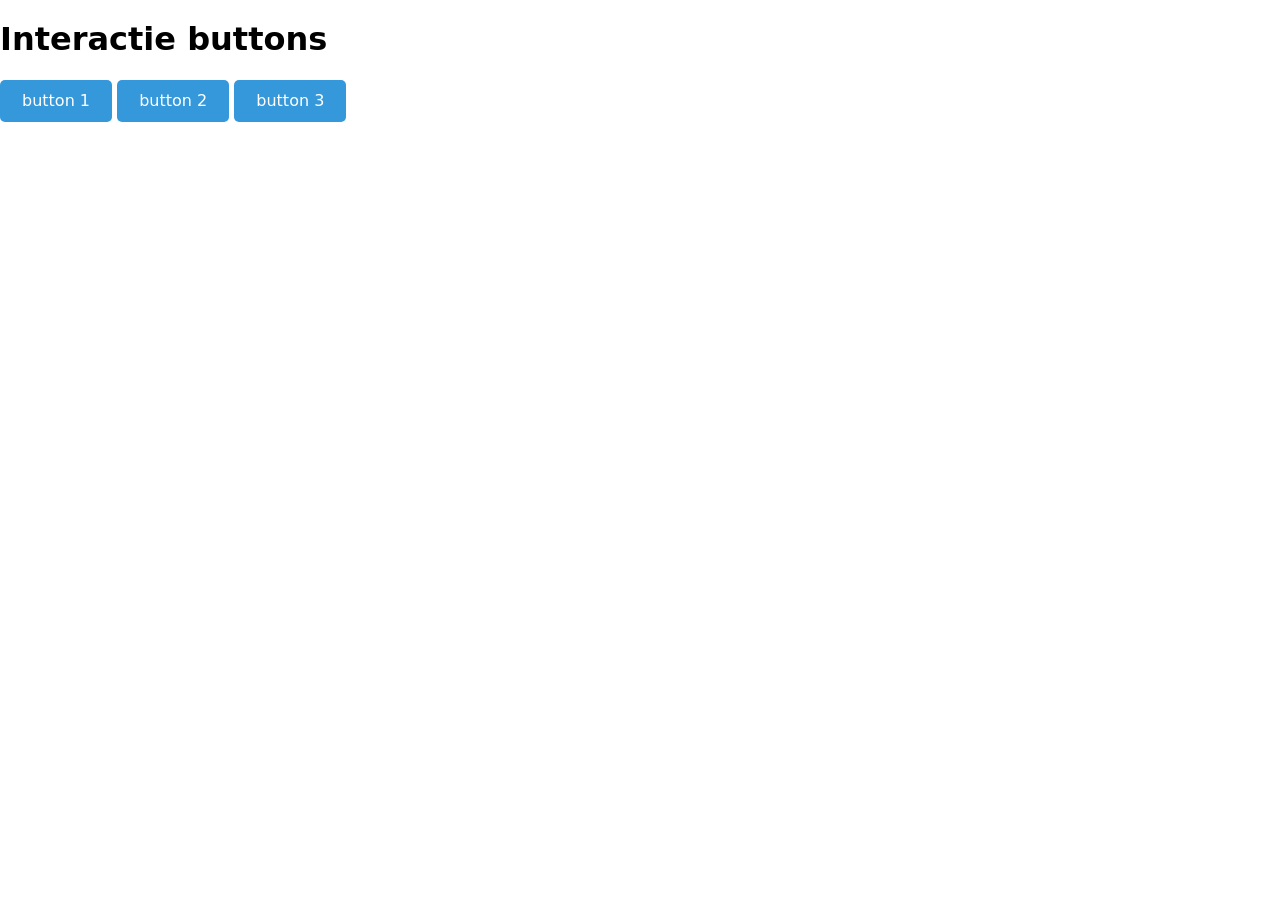
<file: buttons/index.html>
<!DOCTYPE html>
<html lang="en">
<head>
    <meta charset="UTF-8">
    <meta name="viewport" content="width=device-width, initial-scale=1.0">
    <link rel="stylesheet" href="style.css">
    <link rel="stylesheet" href="normalize.css">
    <title>Document</title>
</head>
<body>
    <h1>Interactie buttons</h1>
    <button id="hover">button 1</button>
    <button id="active">button 2</button>
    <button id="focus">button 3</button>
</body>
</html>
</file>
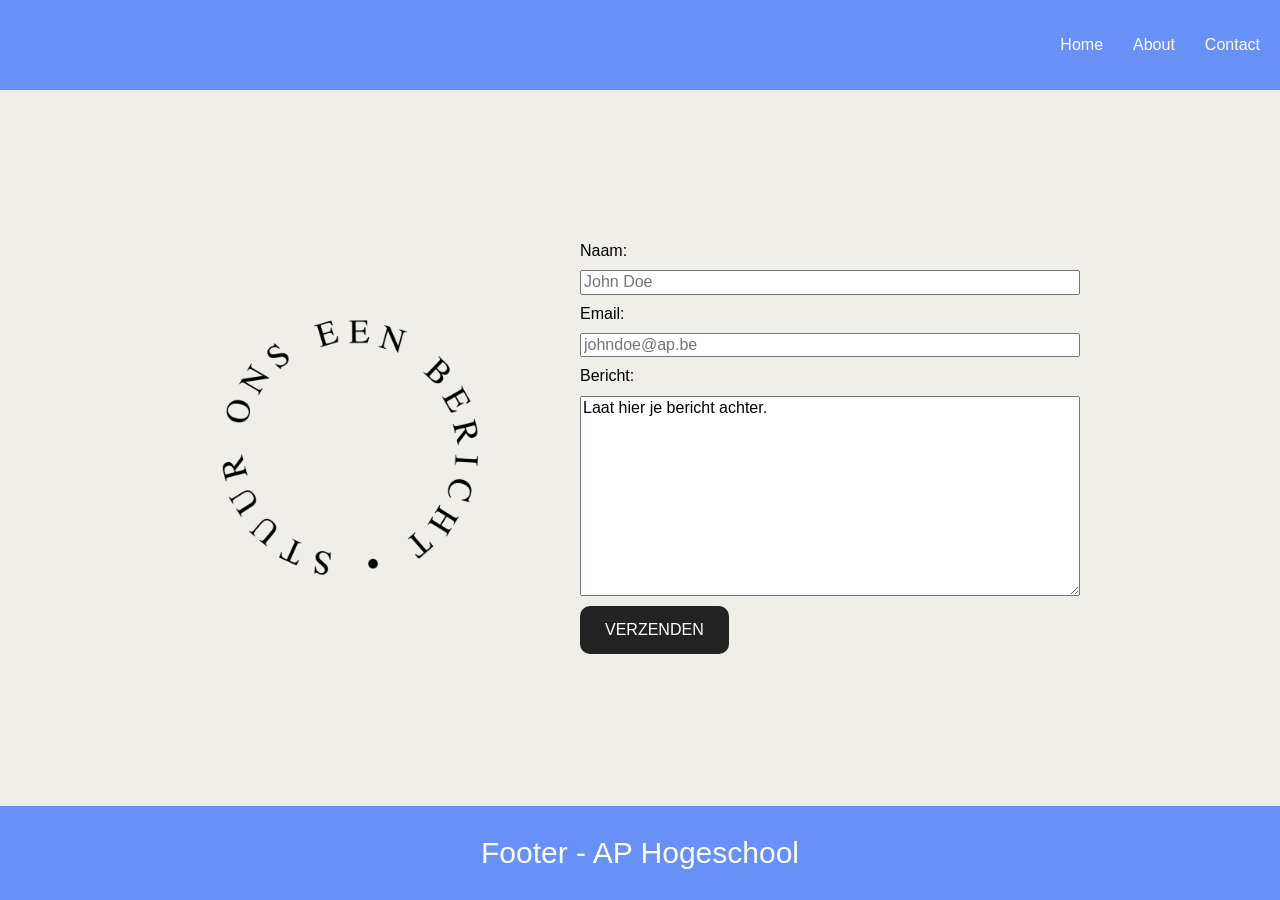
<file: form/index.html>
<!DOCTYPE html>
<html lang="en">
<head>
    <meta charset="UTF-8">
    <meta name="viewport" content="width=device-width, initial-scale=1.0">
    <link rel="stylesheet" href="style.css">
    <link rel="stylesheet" href="normalize.css">
    <title>form</title>
</head>
<body>
    <header>
        <nav>
            <ul>
                <li><a href="#">Home</a></li>
                <li><a href="#">About</a></li>
                <li><a href="#">Contact</a></li>
            </ul>
        </nav>
    </header>

    <main>
        <img src="image.avif" alt="Stuur ons een bericht">

        <form method="get">
            <label for="naam">Naam:</label>
            <input
                type="text"
                id="naam"
                name="naam"
                placeholder="John Doe">

            <label for="email">Email:</label>
            <input
                type="email"
                id="email"
                name="email"
                placeholder="johndoe@ap.be">

            <label for="bericht">Bericht:</label>
            <textarea
                id="bericht"
                name="bericht">Laat hier je bericht achter.</textarea>

            <button type="submit">Verzenden</button>
        </form>
    </main>

    <footer>
        Footer - AP Hogeschool
    </footer>

</body>
</html>
</file>
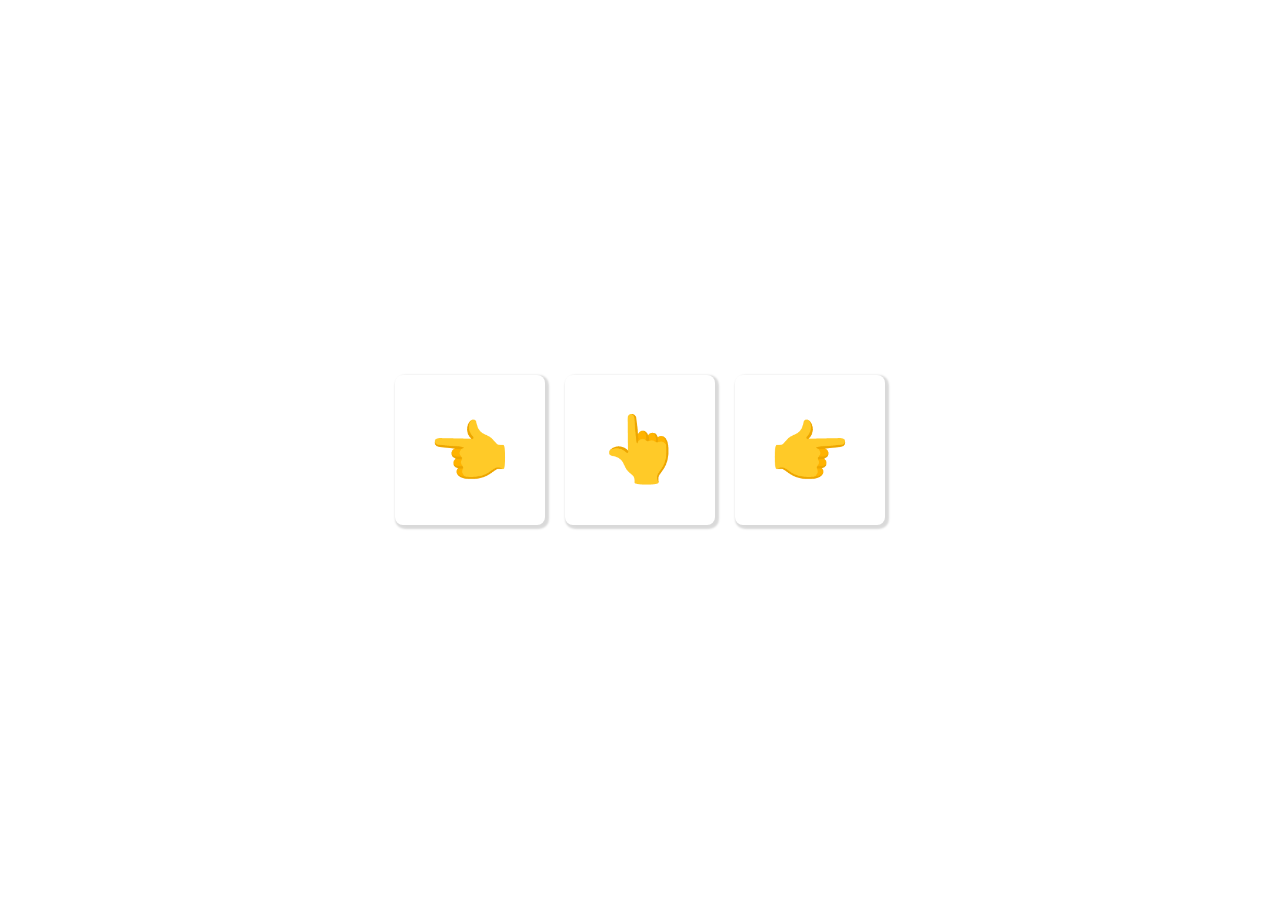
<file: point/index.html>
<!DOCTYPE html>
<html lang="en">
<head>
    <meta charset="UTF-8">
    <meta name="viewport" content="width=device-width, initial-scale=1.0">
    <link rel="stylesheet" href="style.css">
    <link rel="stylesheet" href="normalize.css">
    <title>point</title>
</head>
<body>
    <article id="links">👈</article>
    <article id="midden">👆</article>
    <article id="rechts">👉</article>
</body>
</html>
</file>
<file: buttons/style.css>
body{
}
button {
    padding: 10px 20px;
    margin: 5px;
    font-size: 16px;
    border-radius: 5px;
    background-color: #3498db;
    color: #fff;
    cursor: pointer;
    /* onzichtbare rand zorgt dat de knoppen niet verspringen door het hover-effect hieronder */
    border: 2px solid rgba(0, 0, 0, 0);
    transition: all 0.3s ease;
}

#hover:hover{
    background-color: darkblue;
    color: red;
    border: solid 2px black;
    box-shadow: 0 2px 4px rgb(0 0 0 / 44%);
}

#active:active{
    background-color: #3497ab;
    transform: translateY(2px);
}
#focus:focus{
    outline: 10px solid darkred;
}
</file>
<file: form/style.css>
/* :root{
    font-family: Arial, Helvetica, sans-serif;
}
body{
    display: grid;
    grid-template-areas:
    "header"
    "main"
    "footer" ;
    grid-template-rows: auto 1fr auto;
}
header, footer{
    background-color: rgb(104, 145, 247);
}
header{
    grid-area: header;
    display: flex;
    justify-content: end;
    padding: 20px;
}
main{
    grid-area: main;
    display: flex;
    align-items: center;
    justify-content: center;
    gap: 80px;

}
form{
    display: flex;
    flex-direction: column;
    text-align: left;
}

footer{
    grid-area:footer;
    display: flex;
    justify-content: center;
    align-items: center;
    color: white;
    font-size: 30px;
    padding: 30px;
}
img{
    width: 300px;
    height: 300px;
} */

:root{
    --main-color: rgb(104, 145, 247);
    --main-bg: rgb(239, 238, 233);

    font-family: Arial, Helvetica, sans-serif;
}

body{
    min-height: 100vh;

    display: grid;
    grid-template-areas:
        "header"
        "main"
        "footer";

    grid-template-rows: auto 1fr auto;
}

header{
    grid-area: header;
    background-color: var(--main-color);
    padding: 20px;
}

main{
    grid-area: main;
    background-color: var(--main-bg);

    display: flex;
    justify-content: center;
    align-items: center;
    gap: 80px;
}

footer{
    grid-area: footer;

    background-color: var(--main-color);

    display: flex;
    justify-content: center;
    align-items: center;

    color: white;
    font-size: 30px;
    padding: 30px;
}

/* Navigatie */

nav ul{
    display: flex;
    justify-content: flex-end;
    gap: 30px;

    list-style: none;
}

nav a{
    color: white;
    text-decoration: none;

    transition: color 0.3s ease;
}

nav a:hover{
    color: black;
}

/* Afbeelding */

img{
    width: 300px;
    height: 300px;

    animation: draai 15s linear infinite;
}

@keyframes draai{
    from{
        transform: rotate(0deg);
    }

    to{
        transform: rotate(360deg);
    }
}

/* Formulier */

form{
    display: flex;
    flex-direction: column;
    gap: 10px;
}

input,
textarea{
    width: 500px;
}

textarea{
    height: 200px;
}

button{
    width: fit-content;

    padding: 15px 25px;

    border: none;
    border-radius: 10px;

    background-color: #222;
    color: white;

    text-transform: uppercase;

    transition:
        background-color 0.3s ease,
        border-radius 0.3s ease;
}

button:hover{
    background-color: rgb(104, 145, 247);
    border-radius: 0;
}
</file>
<file: point/style.css>
body{
    display: flex;
    justify-content: center;
    align-items: center;
    gap: 20px;
    height: 100vh;
}
article{
    width: 150px;
    height: 150px;
    display: flex;
    justify-content: center;
    align-items: center;
    border-radius: 8px;
    box-shadow: 2px 2px 2px 2px rgba(0, 0, 0, 0.15);
    font-size: 4rem;
    transition: transform 0.3s ease;
}
#links:hover{
    transform: translateX(-20px);
}
#midden:hover{
    transform: translateY(-20px);
}
#rechts:hover{
    transform: translateX(20px);
}
</file>
